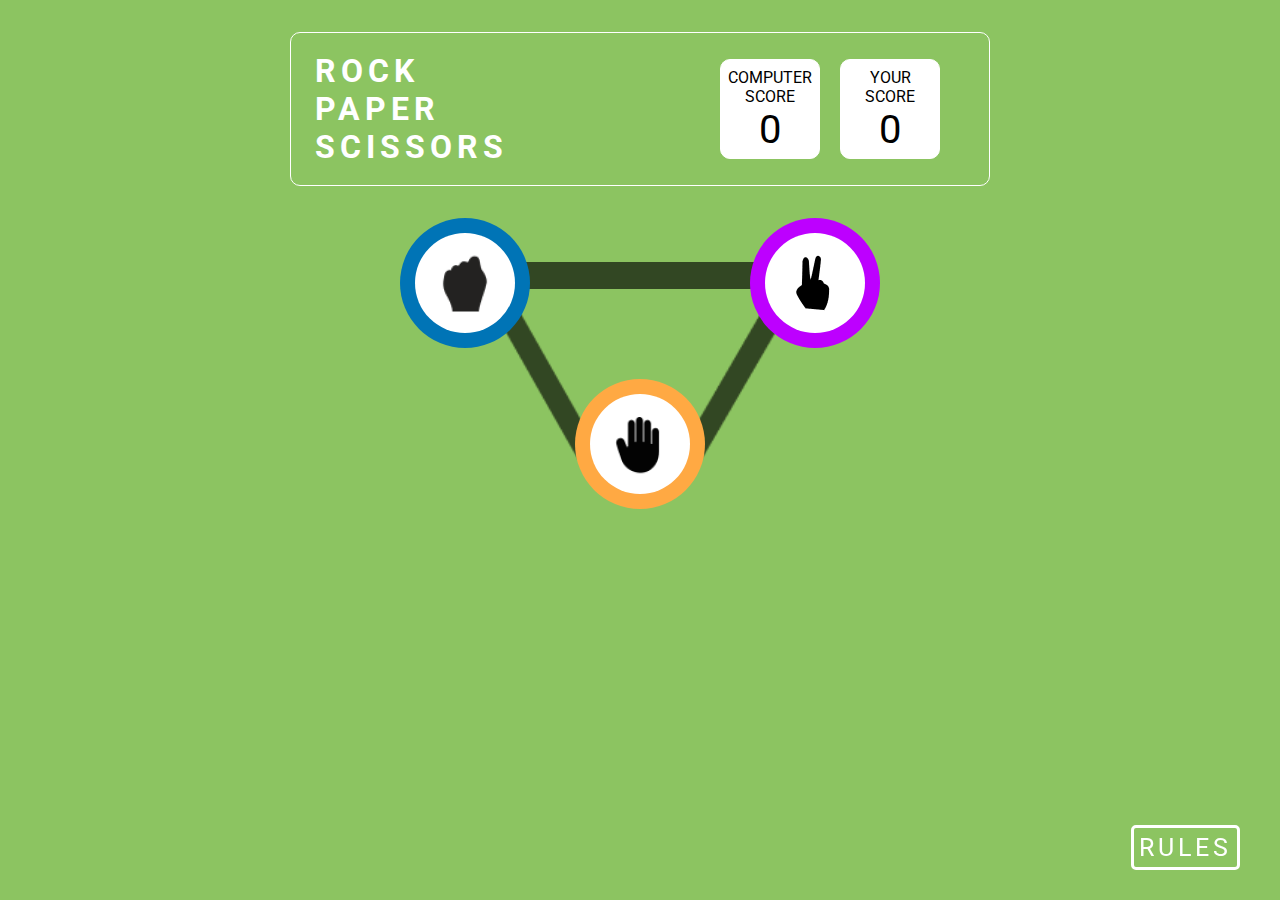
<file: game_project_5/index.html>
<!DOCTYPE html>
<html lang="en">

<head>
    <meta charset="UTF-8">
    <meta name="viewport" content="width=device-width, initial-scale=1.0">
    <title>Game Project</title>
    <link href='https://fonts.googleapis.com/css?family=Roboto' rel='stylesheet'>
    <link rel="stylesheet" href="color.css">
</head>

<body>
    <div class="container">
         <header class="header">
            <div class="wordings">
                <h1>ROCK</h1>
                <h1>PAPER</h1>
                <h1>SCISSORS</h1>
            </div>
            <div class="score_head">
                <div class="score_title">COMPUTER SCORE</div>
                <p class="com_score">0</p>
            </div>
            <div class="score_head">
                <div class="score_title">YOUR SCORE</div>
                <p class="user_score">0</p>
            </div>
        </header>


        <section class="game">
            <button class="game_choice" data-choice="rock">
                <div class="choice rock">
                    <img src="./gameimages/icon-rock.png" alt="Rock">
                </div>
            </button>
            <button class="game_choice" data-choice="paper">
                <div class="choice paper">
                    <img src="./gameimages/icon-paper.png" alt="Paper">
                </div>
            </button>
            <button class="game_choice" data-choice="scissors">
                <div class="choice scissors">
                    <img src="./gameimages/icon-scissors.png" alt="Scissors">
                </div>
            </button>
            <div class="lineImages">
                <span class="lineImage1">
                    <img src="./images/Line 1.png" alt="">
                </span>
                <span class="lineImage2">
                    <img src="./images/Line 2.png" alt="" srcset="">
                </span>
                <span class="lineImage3">
                    <img src="./images/Line 3.png" alt="" srcset="">
                </span>
            </div>
    
        </section>


         <section class="results hidden">
            <h2 class="result_title">YOU PICKED</h2>
            <h2 class="result_title">PC PICKED</h2>
            <div class="resultArea"></div>
            <div class="result_winner hidden">
                <h3 class="result_text"></h3>
                <button class="play_again">PLAY AGAIN</button>
                <button class="next hidden">NEXT</button>
            </div>
            <div class="resultArea"></div>
        </section> 

        
        <footer class="footerBtn">
            <button class="rulesBtn">RULES</button>
            <div id="wordBox">
                <h2>Game Rules</h2>
                <button class="closeBtn">X</button>
                <ul class="square-bullet">
                    <li>Rock beats scissors, scissors beat paper, and paper beats rock.</li>
                    <li>Agree ahead of time whether you’ll count off “rock, paper, scissors, shoot” or just “rock,
                        paper, scissors.”</li>
                    <li>Use rock, paper, scissors to settle minor decisions or simply play to pass the time</li>
                    <li>If both players lay down the same hand, each player lays down another hand</li>
                </ul>
            </div>
        </footer>
    </div>
    <section class="celebration hidden">
        <div class="cups_and_stars">
            <img class="cups" src="./images/cup.png" alt="cup images">
            <img class="stars" src="./images/stars.png" alt="stars images">
        </div>
        <div class="celebration_words">
            <p class="blocks">HURRAY!!</p>
            <p class="blocks2">YOU WON THE GAME</p>
        </div>
        <button class="replay">PLAY AGAIN</button>
    </section>

    <script src="script.js"></script>
</body>

</html>
</file>
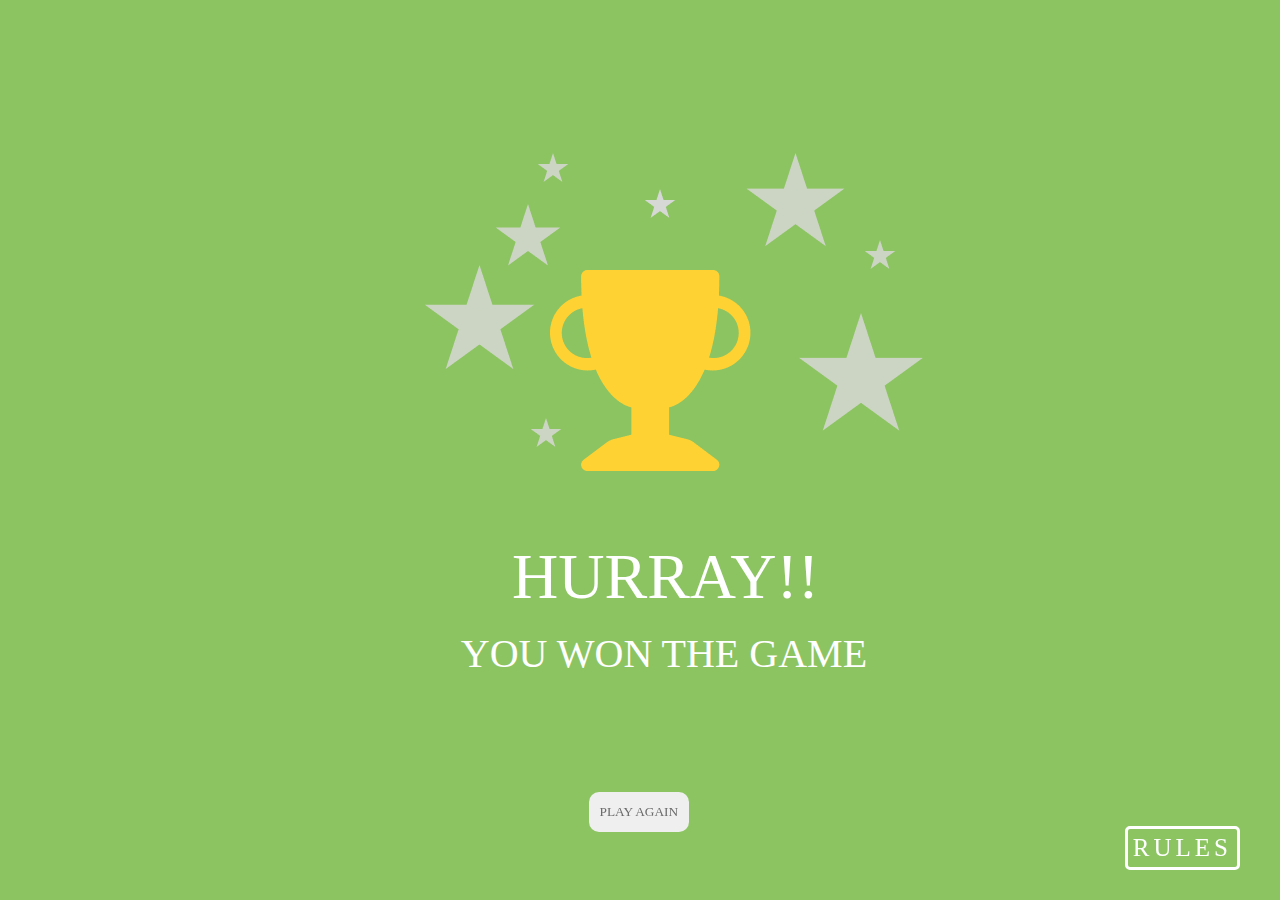
<file: game_project_5/victory.html>
<!DOCTYPE html>
<html lang="en">
<head>
    <meta charset="UTF-8">
    <meta name="viewport" content="width=device-width, initial-scale=1.0">
    <title>Victory</title>
    <link rel="stylesheet" href="color.css">
</head>
<body>
    <div class="victoryImg">
        <img class="cups" src="./images/cup.png" alt="">
        <img class="stars" src="./images/stars.png" alt="">
    </div>
    <div class="blockResult">
        <p class="blocks">HURRAY!!</p>
        <p class="blocks2">YOU WON THE GAME</p>
    </div>
    <button class="replay" onclick="window.location.href = 'index.html';">PLAY AGAIN</button>  
    <footer class="footerBtn">
        <button class="rulesBtn">RULES</button>
        <div id="wordBox">
            <h2>Game Rules</h2>
            <button class="closeBtn">X</button>
            <ul class="square-bullet">
                <li>Rock beats scissors, scissors beat paper, and paper beats rock.</li>
                <li>Agree ahead of time whether you’ll count off “rock, paper, scissors, shoot” or just “rock,
                    paper, scissors.”</li>
                <li>Use rock, paper, scissors to settle minor decisions or simply play to pass the time</li>
                <li>If both players lay down the same hand, each player lays down another hand</li>
            </ul>
        </div>
    </footer>
    </div>
    <script src="script.js"></script>
</body>
</html>
</file>
<file: game_project_5/color.css>
* {
    margin: 0%;
    padding: 0%;
    box-sizing: border-box;
}

body {
    background: rgba(140, 196, 97, 1);
    font-family: Roboto;
}

.container {
    margin: 0 auto;
    position: relative;
    max-width: 700px;
    padding-top: 2rem;
}

.header {
    border: 1px solid white;
    border-radius: 10px;
    display: flex;
    padding: 1rem 0 1rem 1.5rem;
    align-items: center;
}

.score_head {
    border: 1px solid white;
    border-radius: 10px;
    text-align: center;
    height: 100px;
    width: 100px;
    float: right;
    align-content: flex-end;
    margin: 10px;
    padding: 5px;
    background: rgba(255, 255, 255, 1);
    font-family: Roboto;
}

.wordings {
    margin-right: 30%;
}

p {
    font-size: 2.5rem;
}

h1 {
    color: white;
    letter-spacing: 5px;
}

.game {
    position: relative;
    display: grid;
    grid-template-columns: (repeat(2, 1fr));
    grid-template-areas:
        "rock scissor"
        "paper paper";
    place-items: center;
    height: 25rem;
    padding-top: 1rem;
}

/* .game::before {
    content: "";
    position: absolute;
    width: 290px;
    height: 250px;
    left: 28%;
    top: 25%;
    z-index: -1;
    color: black;
    background: url(./images/bg-triangle.svg);
} */


.game_choice[data-choice="rock"] {
    grid-area: rock;
}

.game_choice[data-choice="paper"] {
    grid-area: paper;
}

.game_choice[data-choice="scissor"] {
    grid-area: scissor;
}

.game_choice {
    background: none;
    cursor: pointer;
    outline: none;
    border: none;
}

.choice {
    position: relative;
    display: grid;
    place-items: center;
    height: 100px;
    width: 100px;
    background: white;
    border-radius: 100%;
}

.choice::before,
.choice::after {
    content: "";
    position: absolute;
    left: -15%;
    top: -15%;
    width: 130%;
    height: 130%;
    border-radius: 50%;
    z-index: -1;
}

.choice.rock::before {
    background: linear-gradient(to bottom, rgba(0, 116, 182, 1), rgba(0, 116, 182, 1));

}

.choice.scissors::before {
    background: linear-gradient(to bottom, rgba(189, 0, 255, 1), rgba(189, 0, 255, 1));

}

.choice.paper::before {
    background: linear-gradient(to bottom, rgba(255, 169, 67, 1), rgba(255, 169, 67, 1));
}

.lineImage1 {
    content: "";
    z-index: -5;
    position: absolute;
    top: 19%;
    display: flex;
    left: 33%;
    width: 20px;
    height: 27px;
}

.lineImage2 {
    z-index: -5;
    position: absolute;
    display: flex;
    top: 31%;
    left: 56%;
    width: 30px;
    height: 150px;
}

.lineImage3 {
    z-index: -5;
    position: absolute;
    display: flex;
    top: 31%;
    left: 30%;
    width: 30px;
    height: 150px;

}

.choice::after {
    opacity: 0;
    transition: opacity 0.4s ease;
}

.game_choice:focus .choice::after {
    opacity: 1;
    box-shadow: 0 0 0 1rem #818285;
    z-index: -2;
}


.winner .choice::after {
    box-shadow: 0 0 0 10px rgba(46, 154, 37, 0.39), 0 0 0 20px rgba(60, 146, 52, 0.39), 
    0 0 0 30px rgba(46, 154, 37, 0.39),0 0 0 40px rgba(143, 209, 137, 0.39);
    opacity: 1;


}

.results {
    display: grid;
    grid-template-columns: repeat(3, 1fr);
    grid-template-areas:
        "user_title pc_title",
        "user_picked pc_picked";
    width: 100%;
    margin: 1rem;
    align-items: center;
    font-size: 10px;
    color: white;
}

.result_title {
    font-size: 1.5rem;
    letter-spacing: 0.1em;
    padding: 2rem 0 2rem 1rem;
    align-items: center;
    align-content: center;
}

.result_title:first-of-type {
    grid-area: user_title;
}

.result_title:last-of-type {
    grid-area: pc_title;
}

.resultArea:first-of-type {
    grid-area: user_picked;
}

.resultArea:last-of-type {
    grid-area: pc_picked;
}

.results.show {
    grid-template-columns: repeat(3, 1fr);
    display: grid;
    grid-template-areas:
        "user_title . pc_title"
        "user_picked result_winner pc_picked";
    width: 100%;
    height: 100%;
}

.resultArea {
    min-width: 10rem;
    min-height: 10rem;
    border-radius: 50%;
    margin: 2rem;
    align-items: center;
    transform: scale(1.1);
}

.result_winner {
    grid-area: result_winner;
    display: flex;
    flex-direction: column;
    align-items: center;
    justify-content: center;
    margin-right: 5rem;
    padding-bottom: 5rem;
}

.result_text {
    font-size: 25px;
    padding-bottom: 5px;
    text-align: center;
}

.play_again {
    background: white;
    padding-top: 2px;
    border: 1px solid transparent;
    border-radius: 5px;
    font-family: Roboto;
    cursor: pointer;
    font-size: 15px;
    color: rgba(107, 107, 107, 1);
    height: 50px;
    width: 100px;
    display: inline;
    margin-top: 1rem;
}

.next {
    position: fixed;
    position: fixed;
    bottom: 30px;
    right: 200px;
    font-family: Roboto;
    font-size: 25px;
    letter-spacing: 4px;
    padding: 5px;
    border-radius: 5px;
    border: 3px solid white;
    color: white;
    cursor: pointer;
    background: none;
    width: 100px;
}

.rulesBtn {
    position: fixed;
    bottom: 30px;
    right: 40px;
    font-family: Roboto;
    font-size: 25px;
    letter-spacing: 4px;
    padding: 5px;
    border-radius: 5px;
    border: 3px solid white;
    color: white;
    cursor: pointer;
    background: none;
}

#wordBox {
    border: 5px solid white;
    height: 350px;
    width: 250px;
    position: fixed;
    bottom: 90px;
    right: 60px;
    border-radius: 5%;
    background: linear-gradient(0deg, #004429, #004429), linear-gradient(0deg, #FFFFFF, #FFFFFF);
}

#wordBox h2 {
    text-align: center;
    color: white;
    font-family: Roboto;
    padding: 5px;
}

#wordBox ul {
    margin: 4px;
    padding: 15px;
    font-family: Roboto;
    color: white;
    font-size: 12px;
    line-height: 1.6;
}

ul.square-bullet {
    margin-left: 0px;
    padding-left: 0px;
}

ul.square-bullet>li {
    position: relative;
    margin: 0px 0px 10px 0px;

    list-style: none;
}

ul.square-bullet>li:before {
    content: '';
    position: absolute;
    left: -10px;
    top: 7px;
    width: 5px;
    height: 5px;
    background-color: yellow;
}

.closeBtn {
    position: absolute;
    right: -20px;
    top: -30px;
    background: red;
    color: white;
    border-radius: 100%;
    padding: 5px;
    font-size: 30px;
    border: 5px solid white;
    cursor: pointer;
    font-weight: bolder;
    width: 50px;
    height: 50px;
}

#wordBox {
    display: none;
}

.preload {
    transition: none;
}

.hidden {
    display: none;
}

.next_button {
    position: fixed;
    bottom: 30px;
    right: 180px;
    font-family: Roboto;
    font-size: 25px;
    letter-spacing: 4px;
    padding: 5px;
    border-radius: 5px;
    border: 3px solid white;
    color: white;
    cursor: pointer;
    background: none;
}


.cups {
    position: absolute;
    top: 30%;
    left: 43%;
}

.stars {
    z-index: -1;
    position: absolute;
    top: 17%;
    left: 33%;
}


.blocks {
    position: absolute;
    font-family: Roboto;
    color: white;
    top: 60%;
    left: 40%;
    font-size: 4rem;
}

.blocks2 {
    position: absolute;
    font-family: Roboto;
    color: white;
    top: 70%;
    left: 36%;
}

.replay {
    position: fixed;
    top: 88%;
    left: 46%;
    height: 40px;
    width: 100px;
    font-family: Roboto;
    color: rgba(107, 107, 107, 1);
    border: 2px solid transparent;
    border-radius: 10px;
    cursor: pointer;
}
</file>
